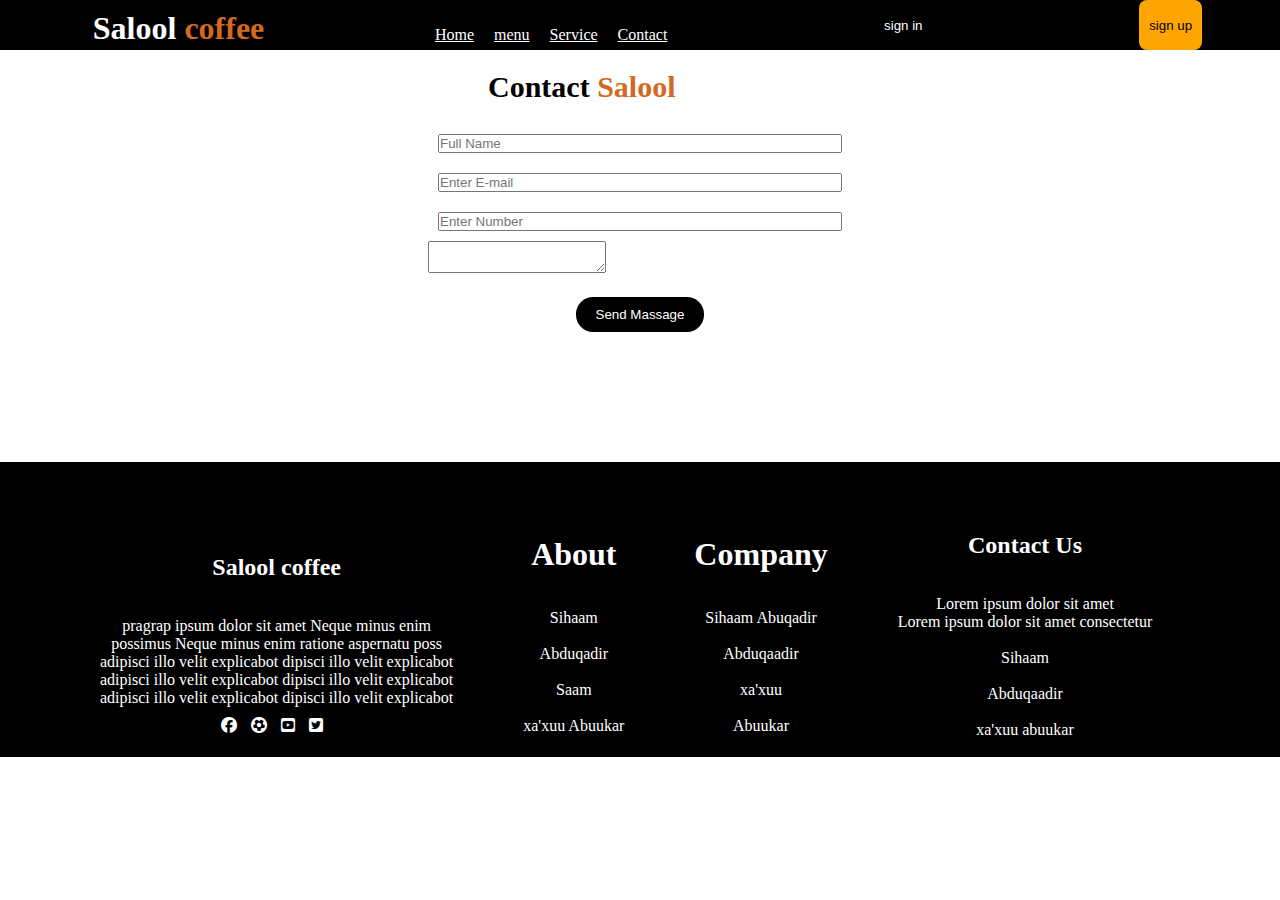
<file: Contact.html>
<!DOCTYPE html>
<html lang="en">
<head>
    <meta charset="UTF-8">
    <meta name="viewport" content="width=device-width, initial-scale=1.0">
    <title>Contact</title>
    <link rel="stylesheet" href="Contact.css">
            <link rel="stylesheet" href="https://cdnjs.cloudflare.com/ajax/libs/font-awesome/6.7.2/css/all.min.css" integrity="sha512-Evv84Mr4kqVGRNSgIGL/F/aIDqQb7xQ2vcrdIwxfjThSH8CSR7PBEakCr51Ck+w+/U6swU2Im1vVX0SVk9ABhg==" crossorigin="anonymous" referrerpolicy="no-referrer" />

</head>
<body>
    <div class="header">
        <h1>Salool <span>coffee</span></h1>
        <ul>
        <a href="index.html"> <li>Home</li></a>
        <a href="Menu.html"> <li>menu</li></a>
        <a href="Service.html"> <li>Service</li></a>
        <a href="Contact.html"> <li>Contact</li></a>

        </ul>
        
        <i class="fa-solid fa-bars"></i>
        
        <button class="sign">sign in</button>
        <button class="btn">sign up</button>
        </div>
        
    </div>
    <div class="Q-parent">
  <div class="W">
      <h1>Contact <span>Salool</span></h1>
      <input type="text" placeholder="Full Name">
      <br>
      <input type="text" placeholder="Enter E-mail">
      <br>
      <input type="text" placeholder="Enter Number">
      <br>
      <form>
          <textarea name="" id="">
        </textarea>
    </form>
</div>
</div>
<div class="r">
<button class="btn-n">Send Massage</button>
    </div>
      <div class="color">

                <div class="fourdiv">
                   
                    <div class="bems">
                        <h2>Salool coffee</h2> <br> <br>
                        <p> pragrap ipsum dolor sit amet Neque minus enim <br>possimus Neque minus enim ratione aspernatu poss <br> adipisci illo velit explicabot dipisci illo velit explicabot <br> adipisci illo velit explicabot dipisci illo velit explicabot <br> adipisci illo velit explicabot dipisci illo velit explicabot</p>
                        <i class="fa-brands fa-facebook"></i>
                        <i class="fa-solid fa-futbol"></i>
                        <i class="fa-brands fa-square-youtube"></i>
                        <i class="fa-brands fa-square-twitter"></i>
                    </div>
                    <div class="about">
                        <h1>About</h1> <br> <br>
                        <p>Sihaam </p> <br>
                        <p>Abduqadir</p> <br>
                        <p>Saam</p> <br>
                          <p>xa'xuu Abuukar</p> <br>

                    </div>
                    <div class="Company">
                        <h1>Company</h1> <br> <br>
                        <p>Sihaam Abuqadir </p> <br>
                        <p>Abduqaadir</p> <br>
                        <p>xa'xuu</p> <br>
                        <p>Abuukar</p> <br>

                    </div>
                    <div class="Contac">
                        <h2>Contact Us</h2> <br> <br>
                        <p>Lorem ipsum dolor sit amet  </p>
                        <p>Lorem ipsum dolor sit amet consectetur </p> <br>
                        <p>Sihaam</p> <br>
                        <p>Abduqaadir</p><br>
                        <p>xa'xuu abuukar</p><br>
                    </div>
                    </div>
                    </div>
</body>
</html>
</file>
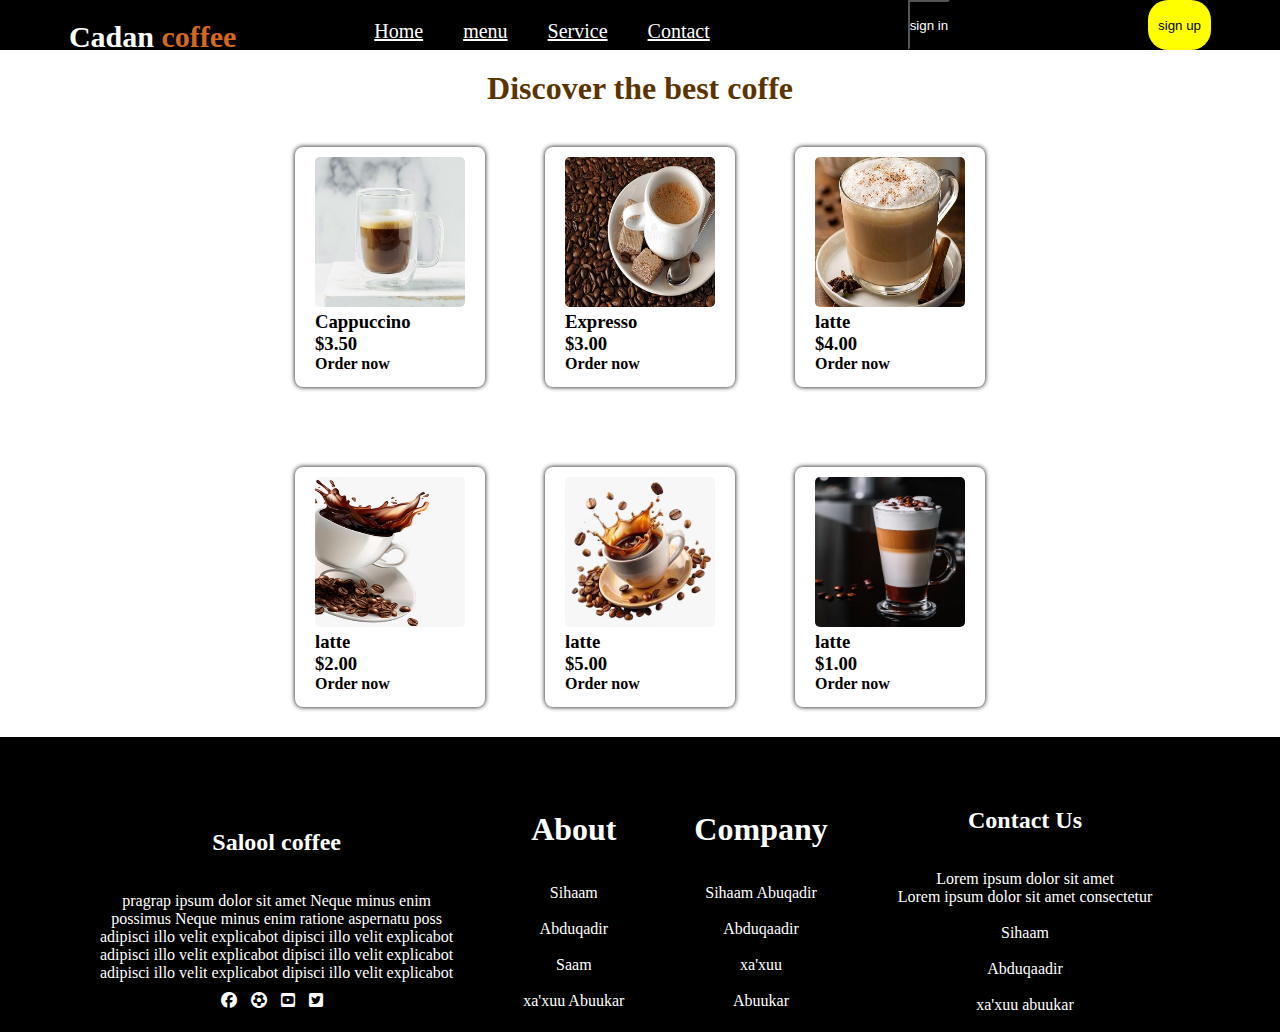
<file: index2.html>
<!DOCTYPE html>
<html lang="en">
<head>
    <meta charset="UTF-8">
    <meta name="viewport" content="width=device-width, initial-scale=1.0">
    <title>Document</title>
    <link rel="stylesheet" href="service.css">
            <link rel="stylesheet" href="https://cdnjs.cloudflare.com/ajax/libs/font-awesome/6.7.2/css/all.min.css" integrity="sha512-Evv84Mr4kqVGRNSgIGL/F/aIDqQb7xQ2vcrdIwxfjThSH8CSR7PBEakCr51Ck+w+/U6swU2Im1vVX0SVk9ABhg==" crossorigin="anonymous" referrerpolicy="no-referrer" />

</head>
<body>
    <div class="header">
        <h1>Cadan <span>coffee</span></h1>
           <ul>
        <a href="index.html"> <li>Home</li></a>
        <a href="Menu.html"> <li>menu</li></a>
        <a href="index2.html"> <li>Service</li></a>
        <a href="Contact.html"> <li>Contact</li></a>

        </ul>
        <i class="fa-solid fa-bars"></i>
        
        <button class="sign">sign in</button>
        <button class="btn">sign up</button>
        </div>
        
            <div class="h">
            <h1>Discover the best coffe</h1>
            </div>

     <div class="left-parent">
            <div class="l">
            <img src="./sawiro/IMG-20250516-WA0025.jpg" alt="">
            <h3>Cappuccino</h3>
            <h3>$3.50</h3>
            <h4>Order now</h4>
            </div>
        
    
            <div class="l">
            <img src="./sawiro/IMG-20250516-WA0018.jpg" alt="">
            <h3>Expresso</h3>
            <h3>$3.00</h3>
            <h4>Order now</h4>
</div>
            <div class="l">
            <img src="./sawiro/IMG-20250516-WA0017.jpg" alt="">
            <h3>latte</h3>
            <h3>$4.00</h3>
            <h4>Order now</h4>

          </div>
        </div>
        <div class="A">
          <div class="l">
            <img src="sawiro/IMG-20250516-WA0014.jpg" alt="">
            <h3>latte</h3>
            <h3>$2.00</h3>
            <h4>Order now</h4>

          </div>
            <div class="l">
            <img src="sawiro/IMG-20250516-WA0010.jpg" alt="">
            <h3>latte</h3>
            <h3>$5.00</h3>
            <h4>Order now</h4>

          </div>
  <div class="l">
            <img src="./sawiro/88.avif" alt="">
            <h3>latte</h3>
            <h3>$1.00</h3>
            <h4>Order now</h4>

          </div>
          </div>
          <div class="color">

                <div class="fourdiv">
                   
                    <div class="bems">
                        <h2>Salool coffee</h2> <br> <br>
                        <p> pragrap ipsum dolor sit amet Neque minus enim <br>possimus Neque minus enim ratione aspernatu poss <br> adipisci illo velit explicabot dipisci illo velit explicabot <br> adipisci illo velit explicabot dipisci illo velit explicabot <br> adipisci illo velit explicabot dipisci illo velit explicabot</p>
                        <i class="fa-brands fa-facebook"></i>
                        <i class="fa-solid fa-futbol"></i>
                        <i class="fa-brands fa-square-youtube"></i>
                        <i class="fa-brands fa-square-twitter"></i>
                    </div>
                    <div class="about">
                        <h1>About</h1> <br> <br>
                        <p>Sihaam </p> <br>
                        <p>Abduqadir</p> <br>
                        <p>Saam</p> <br>
                          <p>xa'xuu Abuukar</p> <br>

                    </div>
                    <div class="Company">
                        <h1>Company</h1> <br> <br>
                        <p>Sihaam Abuqadir </p> <br>
                        <p>Abduqaadir</p> <br>
                        <p>xa'xuu</p> <br>
                        <p>Abuukar</p> <br>

                    </div>
                    <div class="Contac">
                        <h2>Contact Us</h2> <br> <br>
                        <p>Lorem ipsum dolor sit amet  </p>
                        <p>Lorem ipsum dolor sit amet consectetur </p> <br>
                        <p>Sihaam</p> <br>
                        <p>Abduqaadir</p><br>
                        <p>xa'xuu abuukar</p><br>
                    </div>
                    </div>
                    </div>



        
        
            

      
        

        
    

    
    
</body>
</html>
</file>
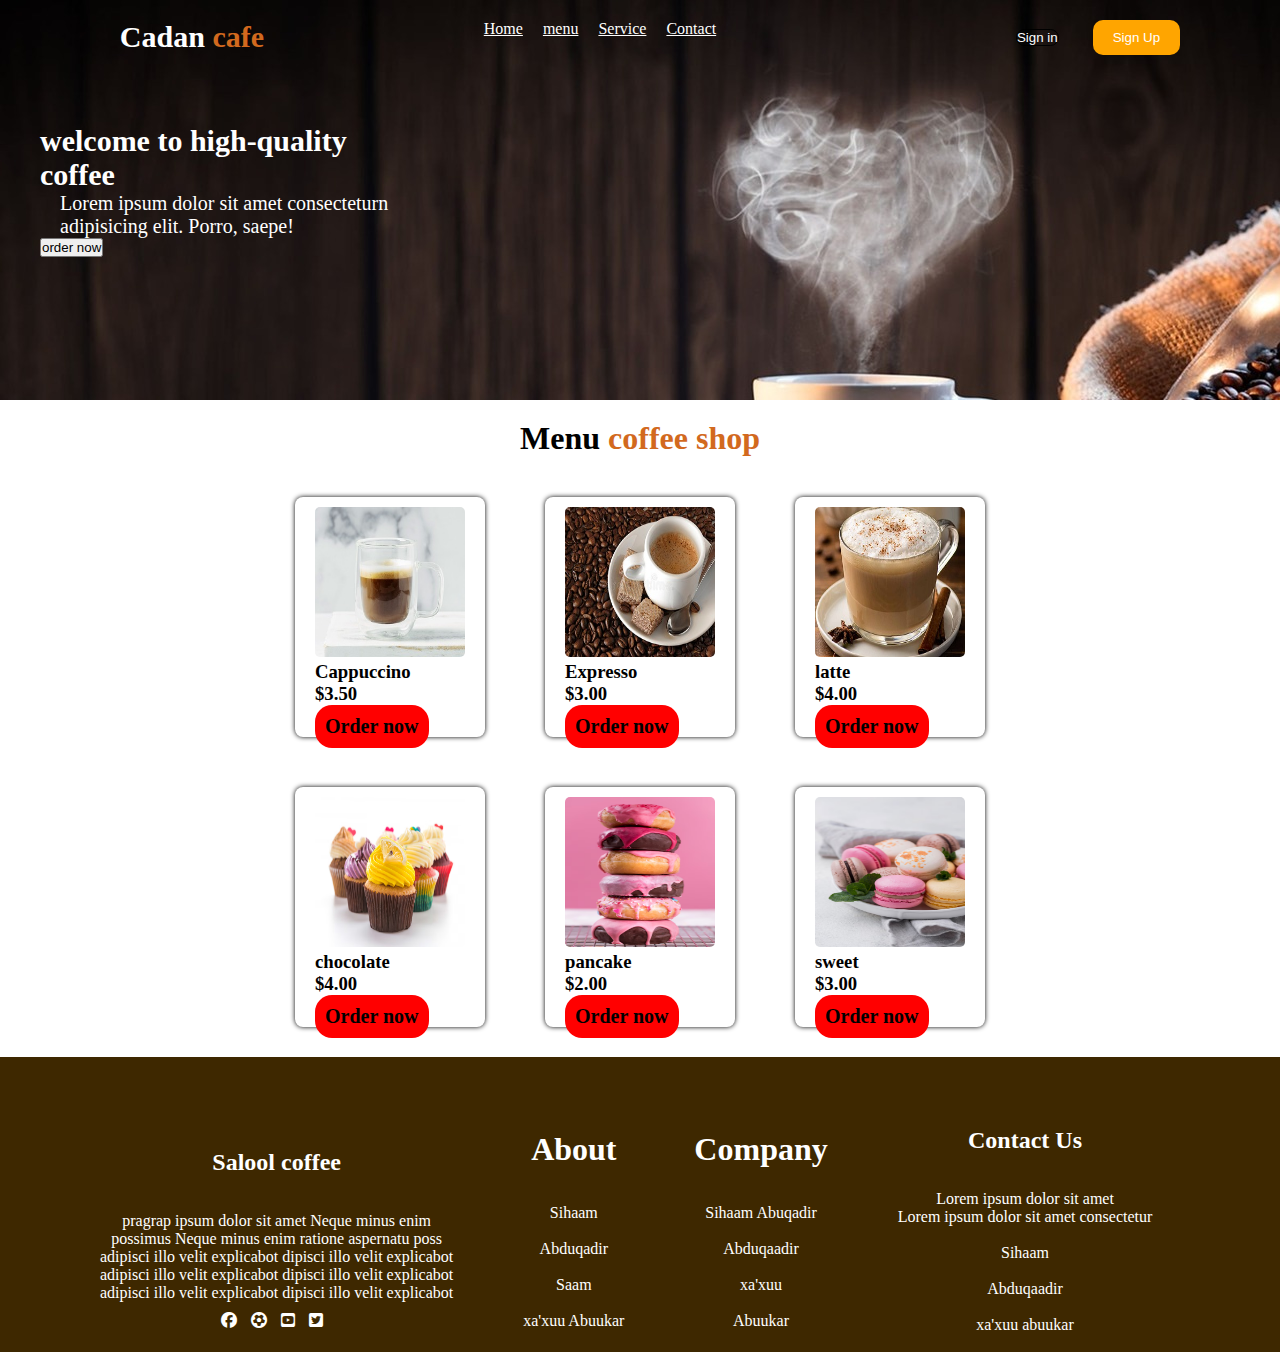
<file: Menu.html>
<!DOCTYPE html>
<html lang="en">
<head>
    <meta charset="UTF-8">
    <meta name="viewport" content="width=device-width, initial-scale=1.0">
    <title>Menu</title>
    
    <link rel="stylesheet" href="style.css">
        <link rel="stylesheet" href="https://cdnjs.cloudflare.com/ajax/libs/font-awesome/6.7.2/css/all.min.css" integrity="sha512-Evv84Mr4kqVGRNSgIGL/F/aIDqQb7xQ2vcrdIwxfjThSH8CSR7PBEakCr51Ck+w+/U6swU2Im1vVX0SVk9ABhg==" crossorigin="anonymous" referrerpolicy="no-referrer" />

</head>
<body>
    <div class="main">
    <div class="header">
        <h1> Cadan <span> cafe</span> </h1>
        <ul>
        <a href="index.html"> <li>Home</li></a>
        <a href="Menu.html"> <li>menu</li></a>
        <a href="index2.html"> <li>Service</li></a>
        <a href="Contact.html"> <li>Contact</li></a>

        </ul>
                <i class="fa-solid fa-bars"></i>

        <div>
           <button class="sign">Sign in</button>
            <button class="Up">Sign Up</button>
        </div>
        
    </div>
    <div class="hero ">
        <h1> welcome to high-quality  <br>coffee</h1>
        <p>Lorem ipsum dolor sit amet consecteturn <br> adipisicing elit. Porro, saepe!</p>
        <button class="b-btn">order now</button>
    </div>
    </div>
    <div class="w">
        <h1>Menu <span>coffee shop</span></h1>
    </div>
    <div class="left-parent">
            <div class="l">
            <img src="./sawiro/IMG-20250516-WA0025.jpg" alt="">
            <h3>Cappuccino</h3>
            <h3>$3.50</h3>
            <h4>Order now</h4>
            </div>
        
    
            <div class="l">
            <img src="./sawiro/IMG-20250516-WA0018.jpg" alt="">
            <h3>Expresso</h3>
            <h3>$3.00</h3>
            <h4>Order now</h4>
</div>
            <div class="l">
            <img src="./sawiro/IMG-20250516-WA0017.jpg" alt="">
            <h3>latte</h3>
            <h3>$4.00</h3>
            <h4>Order now</h4>
        </div>
</div>
<div class="a-parent">
    <div class="l">
            <img src="./sawiro/22.avif" alt="">
            <h3>chocolate</h3>
            <h3>$4.00</h3>
            <h4>Order now</h4>
        </div>
            
            <div class="l">
            <img src="./sawiro/33.avif" alt="">
            <h3>pancake</h3>
            <h3>$2.00</h3>
            <h4>Order now</h4>
    </div>

            
            <div class="l">
            <img src="./sawiro/44.avif" alt="">
            <h3>sweet</h3>
            <h3>$3.00</h3>
            <h4>Order now</h4>

</div>

</div>


            <div class="color">

                <div class="fourdiv">
                   
                    <div class="bems">
                        <h2>Salool coffee</h2> <br> <br>
                        <p> pragrap ipsum dolor sit amet Neque minus enim <br>possimus Neque minus enim ratione aspernatu poss <br> adipisci illo velit explicabot dipisci illo velit explicabot <br> adipisci illo velit explicabot dipisci illo velit explicabot <br> adipisci illo velit explicabot dipisci illo velit explicabot</p>
                        <i class="fa-brands fa-facebook"></i>
                        <i class="fa-solid fa-futbol"></i>
                        <i class="fa-brands fa-square-youtube"></i>
                        <i class="fa-brands fa-square-twitter"></i>
                    </div>
                    <div class="about">
                        <h1>About</h1> <br> <br>
                        <p>Sihaam </p> <br>
                        <p>Abduqadir</p> <br>
                        <p>Saam</p> <br>
                        <p>xa'xuu Abuukar</p> <br>

                    </div>
                    <div class="Company">
                        <h1>Company</h1> <br> <br>
                        <p>Sihaam Abuqadir </p> <br>
                        <p>Abduqaadir</p> <br>
                        <p>xa'xuu</p> <br>
                        <p>Abuukar</p> <br>

                    </div>
                    <div class="Contac">
                        <h2>Contact Us</h2> <br> <br>
                        <p>Lorem ipsum dolor sit amet  </p>
                        <p>Lorem ipsum dolor sit amet consectetur </p> <br>
                        <p>Sihaam</p> <br>
                        <p>Abduqaadir</p><br>
                        <p>xa'xuu abuukar</p><br>
                    </div>
                </div>
            </div>

            
        
        
        





</body>
    
</html>
</file>
<file: Contact.css>
*{
    margin: 0px;
    padding: 0px;
}
.header{
    display: flex;
    justify-content: space-around;
    background-color: black;
    width: 100%;
    height: 50px;

}
.header ul{
    display: flex;
    justify-content: space-between;
    align-items: center;
    gap: 20px;
    list-style: none;
    margin-top: 20px;
}
.header h1{
    color: white;
    padding: 10px 15px;
}
.header a{
    color: white;
}
.header span{
    color: chocolate;
}
.sign{
background-color:transparent ;

    color: white;
    border: none;
    border: 1px solid black;
    border-radius: 10px;
    margin-left: 60px;
}   
.btn{
    background-color: orange;
    border: none;
    padding: 10px 10px;
    border-radius: 8px;
    margin-left: 60px;
    
}
.Q-parent{
    display: flex;
    justify-content: center;
    align-items: center;
    gap: 20px;
}
.W h1{
    font-size: 30px;
    margin-top: 20px;
    margin-bottom: 20px;
    margin-left: 60px;
}
.W span{
    color: chocolate;
}
.W input{
    margin: 10px;
    width: 400px;
    
}
.btn-n{
    background-color: black;
    border: none;
    padding: 10px 20px;
    margin-bottom: 100px;
    color: white;
    border-radius: 17px;
    

}
.r{
    display: flex;
    justify-content: center;
    margin-top: 20px;
    
}
.color{
    background-color: rgb(0, 0, 0);
    /* margin-bottom: 20px; */
    height: 100%;
    margin-top: 30px;
    


    
}
.fourdiv{
    display:flex;
    gap: 70px;
    align-items: center;
    text-align: center;
    margin-left: 100px;
    padding-top: 70px;
    color: white;
    
    
}
.bems i{
    padding-right: 10px;
    margin-top: 10px;
}
.header i{
    display: none;
}
@media(max-width:991px){
    .header ul{
        display: none;
    }
    .header button{
        display: none;
    }
    .Q-parent{

        margin-left: 30px;
    }
    .Q-parent form{
        margin-left: 30px;
    }
     .fourdiv {
        flex-direction: column;
        align-items: center;
        gap: 60px;
    }
      .bems, .about , .company , .contact{
font-size: 14px;
      }
      .bems i{
        font-size: 18px;
      }
}
</file>
<file: service.css>
*{
    margin: 0px;
    padding: 0px;
}
.header{
    display: flex;
    justify-content: space-around;
    background-color: black;
    width: 100%;
    height: 50px;

}
.header ul{
    display: flex;
    justify-content:center;
    gap: 40px;
    list-style: none;
    color: white;
    margin-top: 20px;
}
.header h1{
    font-size: 30px;
    color: white;
    margin-top: 20px;
    
}
.header a{
    color: white;
    font-size: 20px;
}
.header span{
    color: chocolate;
}
.sign{
    border:  2pxsolid black;
    color: white;
    background-color: transparent;
    margin-left: 60px;
    


}
.btn {
    border: none;
    background-color: yellow;
    padding: 10px;
    border-radius: 20px;
    margin-left: 60px;
}

 .p h1{
    font-size: 30px;
    color: white;
    margin-top: 20px;
 }
 .p img{
    width: 250px;
    height: 300px;
    margin-right: 100%;
    border-radius: 20px;


 }
 .P{
    display: flex;
    justify-content: center;
    


 }
 .left-parent{
    display: flex;
    justify-content: center;
    /* align-items: center; */
    margin-top: 20px;
    gap: 60px;
 }
 .l img{
    width: 150px;
    height: 150px;
     border-radius: 5px;
 }
 .A{
    display: flex;
    justify-content: center;
    margin-top: 60px;
    gap: 60px;
 }
 .l{
    width: 150px;
    height: 220px;
    box-shadow: 0px 0px 5px;
    padding: 10px 20px;
    margin-top: 20px;
    border-radius: 8px;

 }
 .color{
    background-color: rgb(0, 0, 0);
    /* margin-bottom: 20px; */
    height: 100%;
    margin-top: 30px;
    width: 100%;


    
}
.fourdiv{
    display:flex;
    gap: 70px;
    align-items: center;
    text-align: center;
    margin-left: 100px;
    padding-top: 70px;
    color: white;
    
    

}
.header i{
    display: none

}
.h{
    display: flex;
    justify-content: center;
    margin-top: 20px;
        color: rgb(91, 52, 2);

}
.bems i{
    padding-right: 10px;
    margin-top: 10px;
}@media(max-width:991px){
    .header ul{
        display: none;
    }
    .header button{
        display: none;
    }
    .left-parent{
        flex-direction: column;
        align-items: center;
    }
    .A{
        flex-direction: column;
        align-items: center;
    }
    .fourdiv {
        flex-direction: column;
        align-items: center;
        gap: 60px;
    }
        .bems, .about , .company , .contact{
            font-size: 14px;
        }
        .bems i{
            font-size: 18px;
        }
        .header i{
            display: block;
        }
        .h{
            flex-direction: column;
            align-items: center;
        }
}
</file>
<file: style.css>
@import url('https://fonts.googleapis.com/css2?family=Montserrat:ital,wght@0,100..900;1,100..900&display=swap');

*{
    margin: 0px;
    padding: 0px;
}
.header{
    display: flex;
    justify-content:space-around ;

}
.header h1{
    margin: 20px;
    font-size: 30px;
    color: white;
}
.header ul{
    display: flex;
    gap: 20px;
    justify-content: space-between;
    color: white;
    list-style: none;
    margin-top: 20px;
}
.header a{
    color: white;
}
.header span{
    color: chocolate;
}
.sign{
        color: white;
    background-color: transparent;

    border: none;
    border: 1px solid black;
    border-radius: 10px;
    margin-left: 100px;
}
.Up{
    border: none;
    padding: 10px 20px;
    border-radius: 10px;
    background-color:  orange;
    margin-top: 20px;
    margin-left: 30px;
    color: white;
    
}
.hero p{
    font-size: 20px;
    margin-left: 20px;
}
.hero h1{
    font-size: 30px;
}

.hero{

padding-top: 50px;
color: white;
padding-left: 40px;
    height: (100%);
}
.main {
height: 400px;
        background-image: url(WhatsApp\ Image\ 2025-05-16\ at\ 19.24.00_68659223.jpg);

}
 .left-parent{
    display: flex;
    justify-content: center;
    align-items: center;
    margin-top: 20px;
    gap: 60px;
 }
 .w span{
    color: chocolate;
 }
 .w{
    display: flex;
    justify-content: center;
    margin-top: 20px;
 }
 
 .l{
    width: 150px;
    height: 220px;
    box-shadow: 0px 0px 5px;
    padding: 10px 20px;
    margin-top: 20px;
    border-radius: 8px;

 }
 .l img{
    width: 150px;
    height: 150px;
     border-radius: 5px;
 }
 .l h4{
    font-size: 20px;
    margin-bottom: 10px;
    position: absolute;
    border: none;
    background-color: red;
    border-radius: 17px;
    padding: 10px 10px;

 }.a-parent{
    display: flex;
    justify-content: center;
    align-items: center;
    gap: 60px;
    margin-top: 30px;
 }



.color{
    background-color: rgb(62, 40, 0);
    /* margin-bottom: 20px; */
    height: 100%;
    margin-top: 30px;


    
}
.fourdiv{
    display:flex;
    gap: 70px;
    align-items: center;
    text-align: center;
    margin-left: 100px;
    padding-top: 70px;
    color: white;
    
    
}
.bems i{
    padding-right: 10px;
    margin-top: 10px;
}
.header span{
    color: chocolate;
}
.header i{
    display: none;
}
@media(max-width:991px){
    .header ul{
        display: none;
    }
    .header button{
        display: none;
    }
    .hero p{
        font-size: 15px;
    }
    .left-parent{
        flex-direction: column;
        align-items: center;
    }
    .a-parent{
        flex-direction: column;
        align-items: center;
    }
    .main{
        width: 400px;
        height: 400px;
    }
    .header i{
        display: block;
    }
    
    .fourdiv {
        flex-direction: column;
        align-items: center;
        gap: 60px;
    }
        .bems, .about , .company , .contact{
            font-size: 14px;
        }
        .bems i{
            font-size: 18px;
        }

}
</file>
